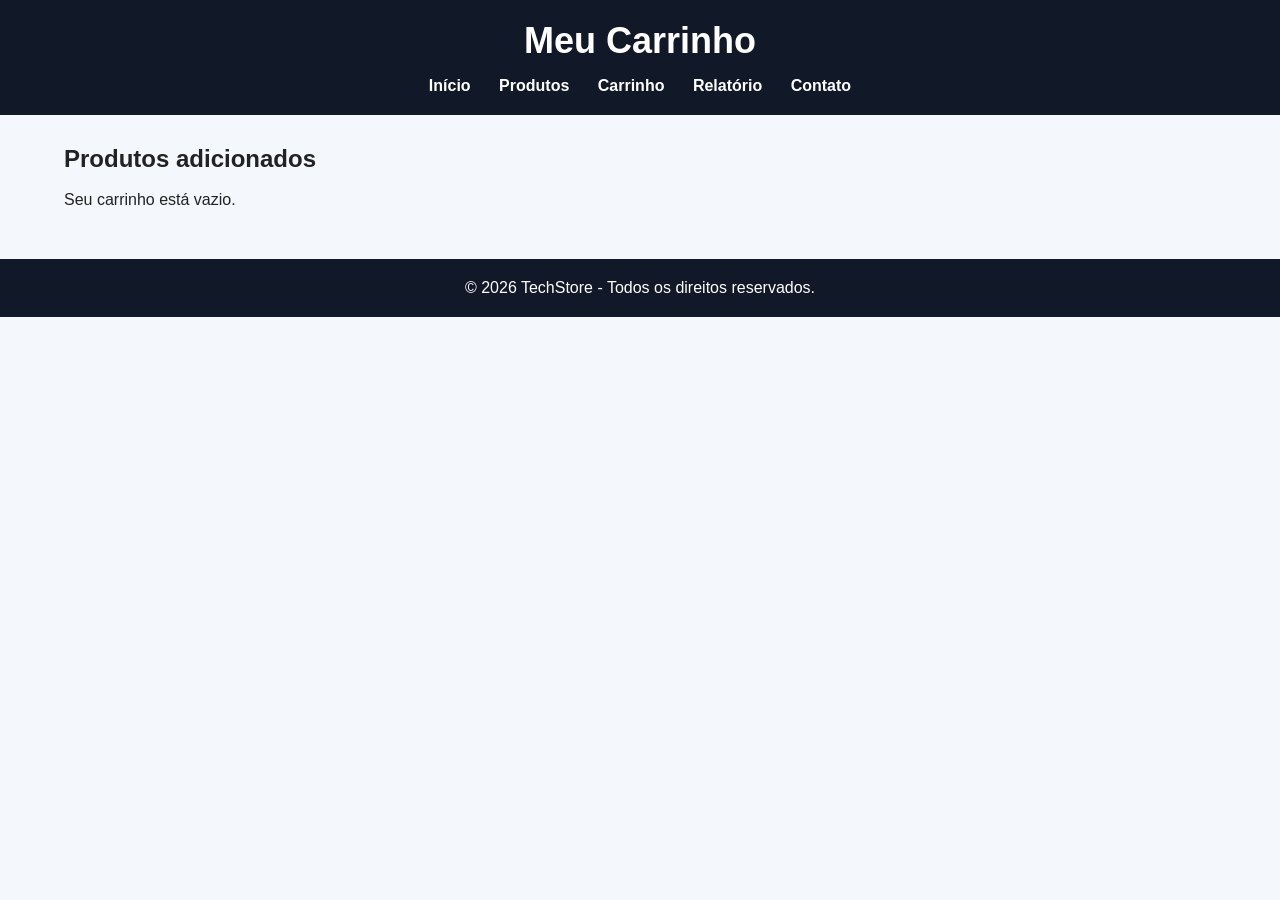
<file: carrinho.html>
<!DOCTYPE html>
<html lang="pt-BR">
<head>
  <meta charset="UTF-8">
  <meta name="viewport" content="width=device-width, initial-scale=1.0">
  <title>TechStore - Carrinho</title>
  <link rel="stylesheet" href="css/style.css">
</head>
<body>

  <header>
    <h1>Meu Carrinho</h1>
    <nav>
      <a href="index.html">Início</a>
      <a href="produtos.html">Produtos</a>
      <a href="carrinho.html">Carrinho</a>
      <a href="relatorio.html">Relatório</a>
      <a href="contato.html">Contato</a>
    </nav>
  </header>

  <main class="container">
    <h2>Produtos adicionados</h2><br>

    <section id="area-carrinho"></section>

    <section id="resumo-carrinho"></section>
  </main>

  <footer>
    <p>&copy; 2026 TechStore - Todos os direitos reservados.</p>
  </footer>

  <script src="js/script.js"></script>
</body>
</html>
</file>
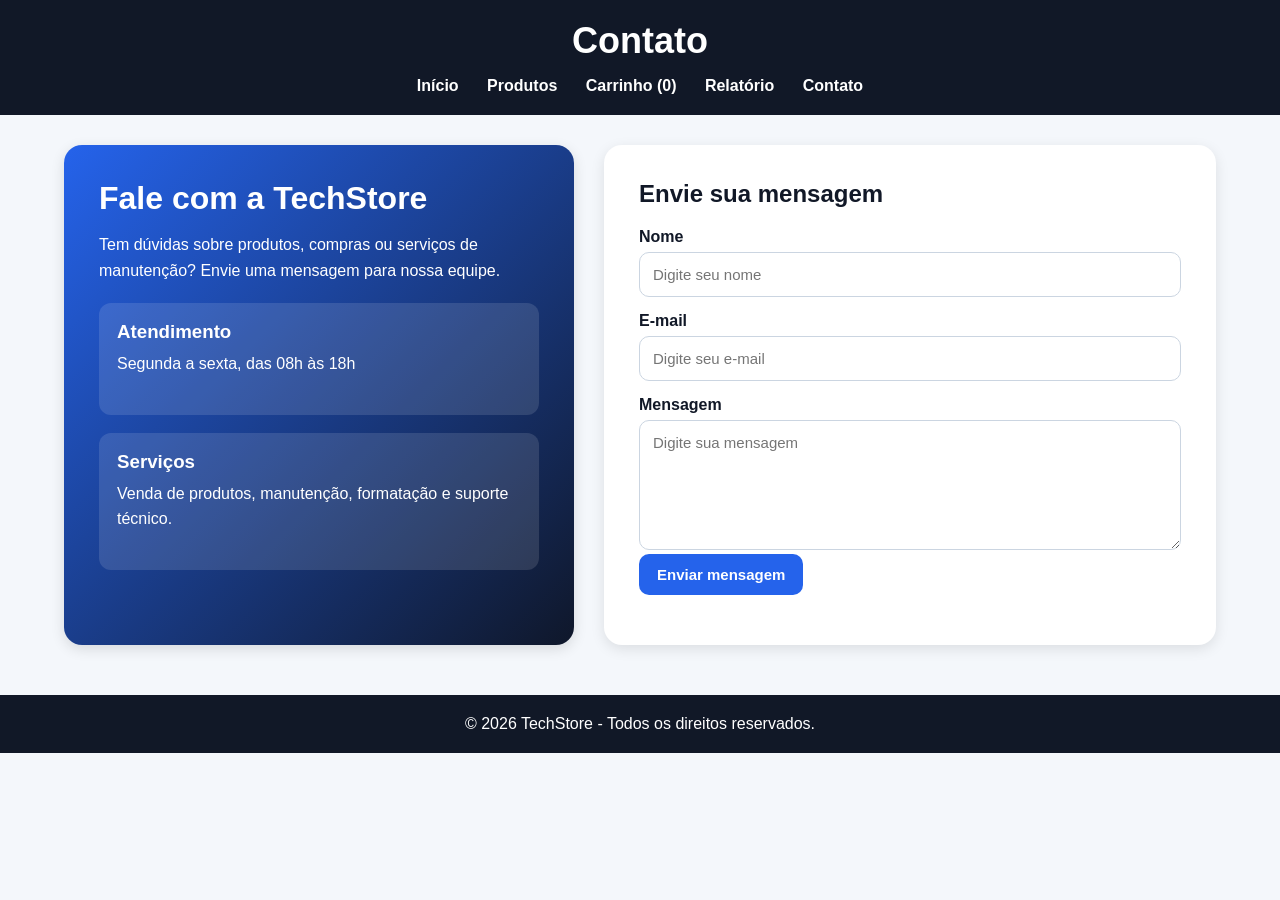
<file: contato.html>
<!DOCTYPE html>
<html lang="pt-BR">
<head>
  <meta charset="UTF-8">
  <meta name="viewport" content="width=device-width, initial-scale=1.0">
  <title>TechStore - Contato</title>
  <link rel="stylesheet" href="css/style.css">
</head>
<body>

  <header>
    <h1>Contato</h1>

    <nav>
      <a href="index.html">Início</a>
      <a href="produtos.html">Produtos</a>
      <a href="carrinho.html">Carrinho (<span id="contador-carrinho">0</span>)</a>
      <a href="relatorio.html">Relatório</a>
      <a href="contato.html">Contato</a>
    </nav>
  </header>

  <main class="container contato-container">

    <section class="contato-info">
      <h2>Fale com a TechStore</h2>

      <p>
        Tem dúvidas sobre produtos, compras ou serviços de manutenção?
        Envie uma mensagem para nossa equipe.
      </p>

      <div class="info-box">
        <h3>Atendimento</h3>
        <p>Segunda a sexta, das 08h às 18h</p>
      </div>

      <div class="info-box">
        <h3>Serviços</h3>
        <p>Venda de produtos, manutenção, formatação e suporte técnico.</p>
      </div>
    </section>

    <form class="form-contato" onsubmit="enviarMensagem(event)">
      <h2>Envie sua mensagem</h2>

      <label for="nome">Nome</label>
      <input type="text" id="nome" placeholder="Digite seu nome" required>

      <label for="email">E-mail</label>
      <input type="email" id="email" placeholder="Digite seu e-mail" required>

      <label for="mensagem">Mensagem</label>
      <textarea id="mensagem" rows="6" placeholder="Digite sua mensagem" required></textarea>

      <button type="submit">Enviar mensagem</button>

      <p id="resposta-contato"></p>
    </form>

  </main>

  <footer>
    <p>&copy; 2026 TechStore - Todos os direitos reservados.</p>
  </footer>

  <script src="js/script.js"></script>
</body>
</html>
</file>
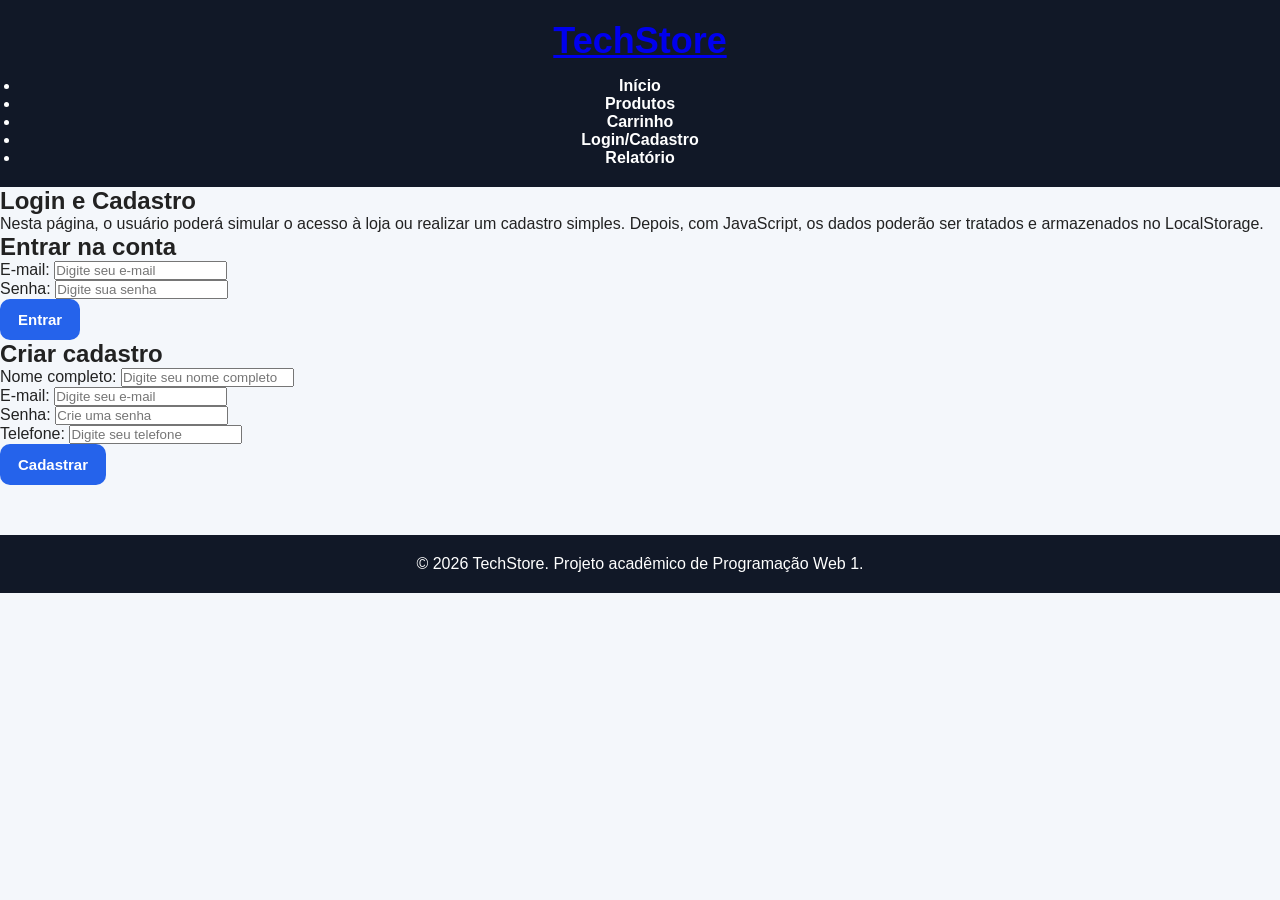
<file: login.html>
<!DOCTYPE html>
<html lang="pt-BR">
<head>
  <meta charset="UTF-8">

  <meta name="viewport" content="width=device-width, initial-scale=1.0">

  <title>TechStore | Login e Cadastro</title>

  <link rel="stylesheet" href="css/style.css">
  <script src="js/script.js"></script>
</head>
<body>

  <header class="cabecalho">
    <div class="logo">
      <a href="index.html"><h1>TechStore</h1></a>
    </div>

    <nav class="menu">
      <ul>
        <li><a href="index.html">Início</a></li>
        <li><a href="produtos.html">Produtos</a></li>
        <li><a href="carrinho.html">Carrinho</a></li>
        <li><a href="login.html">Login/Cadastro</a></li>
        <li><a href="relatorio.html">Relatório</a></li>
      </ul>
    </nav>
  </header>

  <main class="conteudo">

    <section class="secao">
      <h2>Login e Cadastro</h2>

      <p>
        Nesta página, o usuário poderá simular o acesso à loja ou realizar um
        cadastro simples. Depois, com JavaScript, os dados poderão ser tratados
        e armazenados no LocalStorage.
      </p>
    </section>

    <section class="secao">
      <h2>Entrar na conta</h2>

      <form id="form-login" class="formulario">
        <div class="campo-formulario">
          <label for="email-login">E-mail:</label>
          <input 
            type="email" 
            id="email-login" 
            name="email-login" 
            placeholder="Digite seu e-mail"
            required
          >
        </div>

        <div class="campo-formulario">
          <label for="senha-login">Senha:</label>
          <input 
            type="password" 
            id="senha-login" 
            name="senha-login" 
            placeholder="Digite sua senha"
            required
          >
        </div>

        <button type="submit" class="botao">Entrar</button>
      </form>
    </section>

    <section class="secao">
      <h2>Criar cadastro</h2>

      <form id="form-cadastro" class="formulario">
        <div class="campo-formulario">
          <label for="nome-cadastro">Nome completo:</label>
          <input 
            type="text" 
            id="nome-cadastro" 
            name="nome-cadastro" 
            placeholder="Digite seu nome completo"
            required
          >
        </div>

        <div class="campo-formulario">
          <label for="email-cadastro">E-mail:</label>
          <input 
            type="email" 
            id="email-cadastro" 
            name="email-cadastro" 
            placeholder="Digite seu e-mail"
            required
          >
        </div>

        <div class="campo-formulario">
          <label for="senha-cadastro">Senha:</label>
          <input 
            type="password" 
            id="senha-cadastro" 
            name="senha-cadastro" 
            placeholder="Crie uma senha"
            required
          >
        </div>

        <div class="campo-formulario">
          <label for="telefone-cadastro">Telefone:</label>
          <input 
            type="tel" 
            id="telefone-cadastro" 
            name="telefone-cadastro" 
            placeholder="Digite seu telefone"
          >
        </div>

        <button type="submit" class="botao">Cadastrar</button>
      </form>
    </section>

  </main>

  <footer class="rodape">
    <p>&copy; 2026 TechStore. Projeto acadêmico de Programação Web 1.</p>
  </footer>

  <script src="js/script.js"></script>
</body>
</html>
</file>
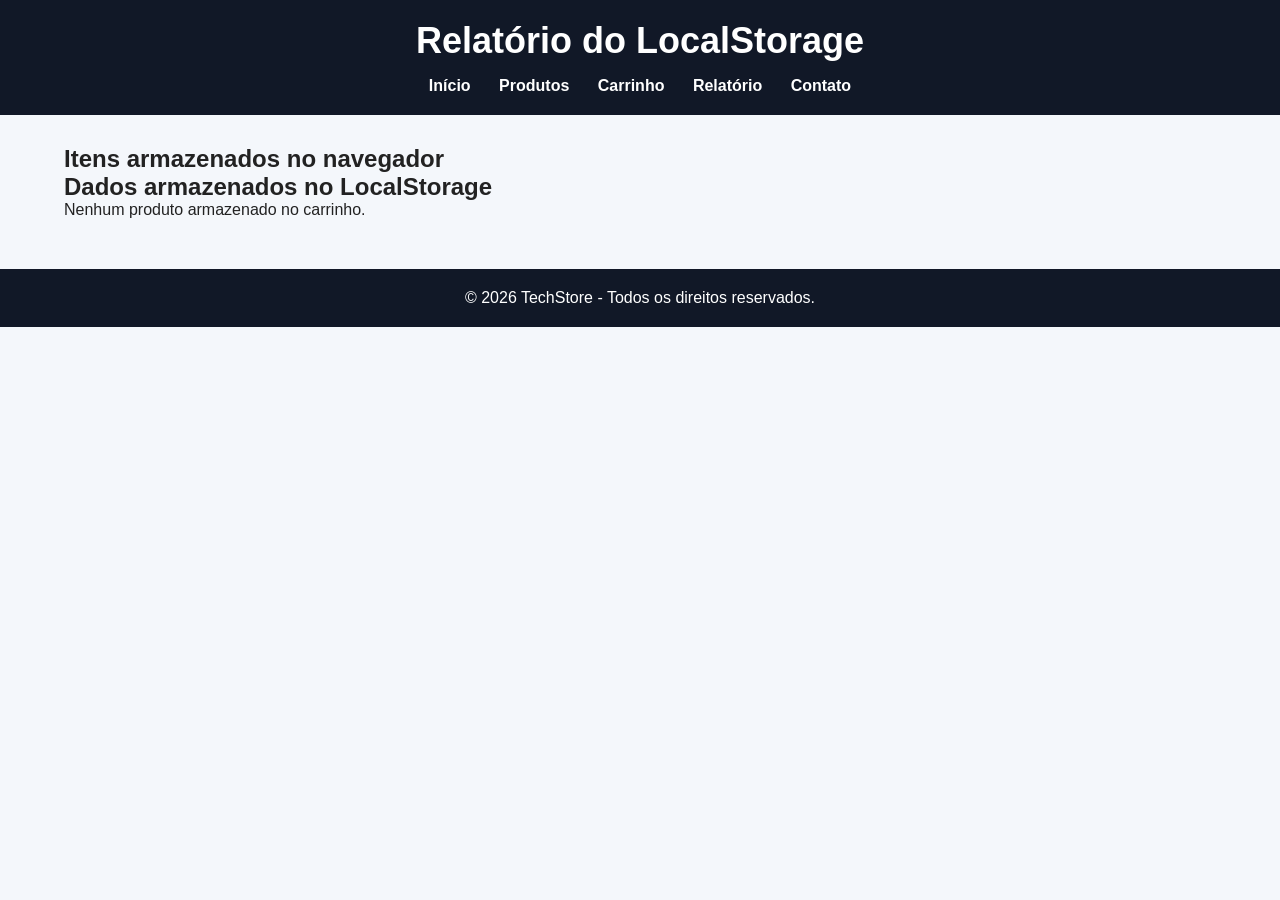
<file: relatorio.html>
<!DOCTYPE html>
<html lang="pt-BR">
<head>
  <meta charset="UTF-8">
  <meta name="viewport" content="width=device-width, initial-scale=1.0">
  <title>TechStore - Relatório</title>
  <link rel="stylesheet" href="css/style.css">
</head>
<body>

  <header>
    <h1>Relatório do LocalStorage</h1>
    <nav>
      <a href="index.html">Início</a>
      <a href="produtos.html">Produtos</a>
      <a href="carrinho.html">Carrinho</a>
      <a href="relatorio.html">Relatório</a>
      <a href="contato.html">Contato</a>
    </nav>
  </header>

  <main class="container">
    <h2>Itens armazenados no navegador</h2>

    <section id="area-relatorio"></section>
  </main>

  <footer>
    <p>&copy; 2026 TechStore - Todos os direitos reservados.</p>
  </footer>

  <script src="js/script.js"></script>
</body>
</html>
</file>
<file: css/style.css>
* {
  margin: 0;
  padding: 0;
  box-sizing: border-box;
  font-family: Arial, Helvetica, sans-serif;
}

body {
  background: #f4f7fb;
  color: #222;
}

/* HEADER */

header {
  background: #111827;
  color: white;
  padding: 20px;
  text-align: center;
}

header h1 {
  margin-bottom: 15px;
  font-size: 36px;
}

nav a {
  color: white;
  text-decoration: none;
  margin: 0 12px;
  font-weight: bold;
  transition: 0.3s;
}

nav a:hover {
  color: #38bdf8;
}

/* CONTAINER */

.container {
  width: 90%;
  max-width: 1200px;
  margin: 30px auto;
}

/* HERO */

.hero {
  background: linear-gradient(135deg, #2563eb, #0f172a);
  color: white;
  padding: 60px;
  border-radius: 18px;
  text-align: center;
  margin-bottom: 50px;
}

.hero h2 {
  font-size: 40px;
  margin-bottom: 20px;
}

.hero p {
  font-size: 18px;
  margin-bottom: 30px;
}

/* BOTÃO */

.btn {
  background: white;
  color: #2563eb;
  padding: 14px 22px;
  border-radius: 10px;
  text-decoration: none;
  font-weight: bold;
  transition: 0.3s;
  display: inline-block;
}

.btn:hover {
  transform: scale(1.05);
}

/* TÍTULO */

.destaques h2 {
  margin-bottom: 25px;
  font-size: 30px;
}

/* GRID */

.grid-produtos {
  display: grid;
  grid-template-columns: repeat(auto-fit, minmax(250px, 1fr));
  gap: 25px;
}

/* CARD */

.card-produto {
  background: white;
  padding: 20px;
  border-radius: 15px;
  box-shadow: 0 4px 14px rgba(0,0,0,0.08);
  transition: 0.3s;
  text-align: center;
}

.card-produto:hover {
  transform: translateY(-8px);
  box-shadow: 0 10px 24px rgba(0,0,0,0.15);
}

/* IMAGEM */

.card-produto img {
  width: 100%;
  height: 220px;
  object-fit: cover;
  border-radius: 12px;
  margin-bottom: 15px;
  transition: 0.3s;
}

.card-produto:hover img {
  transform: scale(1.03);
}

/* TEXTO */

.card-produto h3 {
  margin-bottom: 12px;
  color: #111827;
}

.card-produto p {
  margin-bottom: 10px;
  line-height: 1.5;
}

.preco {
  font-size: 24px;
  font-weight: bold;
  color: #2563eb;
}

/* BOTÕES */

button {
  background: #2563eb;
  color: white;
  border: none;
  padding: 12px 18px;
  border-radius: 10px;
  cursor: pointer;
  transition: 0.3s;
  font-size: 15px;
  font-weight: bold;
}

button:hover {
  background: #1d4ed8;
  transform: scale(1.05);
}

/* FOOTER */

footer {
  background: #111827;
  color: white;
  text-align: center;
  padding: 20px;
  margin-top: 50px;
}
/* SERVIÇOS HOME */
.servicos {
  background: white;
  padding: 35px;
  border-radius: 15px;
  margin-top: 50px;
  box-shadow: 0 4px 14px rgba(0,0,0,0.08);
  text-align: center;
}

.servicos h2 {
  font-size: 30px;
  margin-bottom: 15px;
  color: #111827;
}

.servicos p {
  font-size: 18px;
  line-height: 1.6;
  margin-bottom: 20px;
}

.item-carrinho {
  background: white;
  padding: 20px;
  margin-bottom: 20px;
  border-radius: 15px;
  display: flex;
  gap: 20px;
  align-items: center;
  box-shadow: 0 4px 14px rgba(0,0,0,0.08);
}

.item-carrinho img {
  width: 160px;
  height: 120px;
  object-fit: cover;
  border-radius: 12px;
}

@media (max-width: 700px) {
  .item-carrinho {
    flex-direction: column;
    text-align: center;
  }

  .item-carrinho img {
    width: 100%;
    height: 200px;
  }
}
.titulo-pagina {
  font-size: 32px;
  margin-bottom: 25px;
  color: #111827;
}

/* CONTATO */

.contato-container {
  display: grid;
  grid-template-columns: 1fr 1.2fr;
  gap: 30px;
  align-items: stretch;
}

.contato-info {
  background: linear-gradient(135deg, #2563eb, #0f172a);
  color: white;
  padding: 35px;
  border-radius: 18px;
  box-shadow: 0 4px 14px rgba(0,0,0,0.12);
}

.contato-info h2 {
  font-size: 32px;
  margin-bottom: 15px;
}

.contato-info p {
  line-height: 1.6;
  margin-bottom: 20px;
}

.info-box {
  background: rgba(255,255,255,0.12);
  padding: 18px;
  border-radius: 12px;
  margin-top: 18px;
}

.info-box h3 {
  margin-bottom: 8px;
}

.form-contato {
  background: white;
  padding: 35px;
  border-radius: 18px;
  box-shadow: 0 4px 14px rgba(0,0,0,0.10);
}

.form-contato h2 {
  margin-bottom: 20px;
  color: #111827;
}

.form-contato label {
  display: block;
  margin-top: 15px;
  margin-bottom: 6px;
  font-weight: bold;
  color: #111827;
}

.form-contato input,
.form-contato textarea {
  width: 100%;
  padding: 13px;
  border: 1px solid #cbd5e1;
  border-radius: 10px;
  outline: none;
  font-size: 15px;
}

.form-contato input:focus,
.form-contato textarea:focus {
  border-color: #2563eb;
  box-shadow: 0 0 0 3px rgba(37,99,235,0.15);
}

#resposta-contato {
  margin-top: 15px;
  font-weight: bold;
  color: #2563eb;
}

/* RESPONSIVO */

@media (max-width: 800px) {
  .contato-container {
    grid-template-columns: 1fr;
  }
}
</file>
